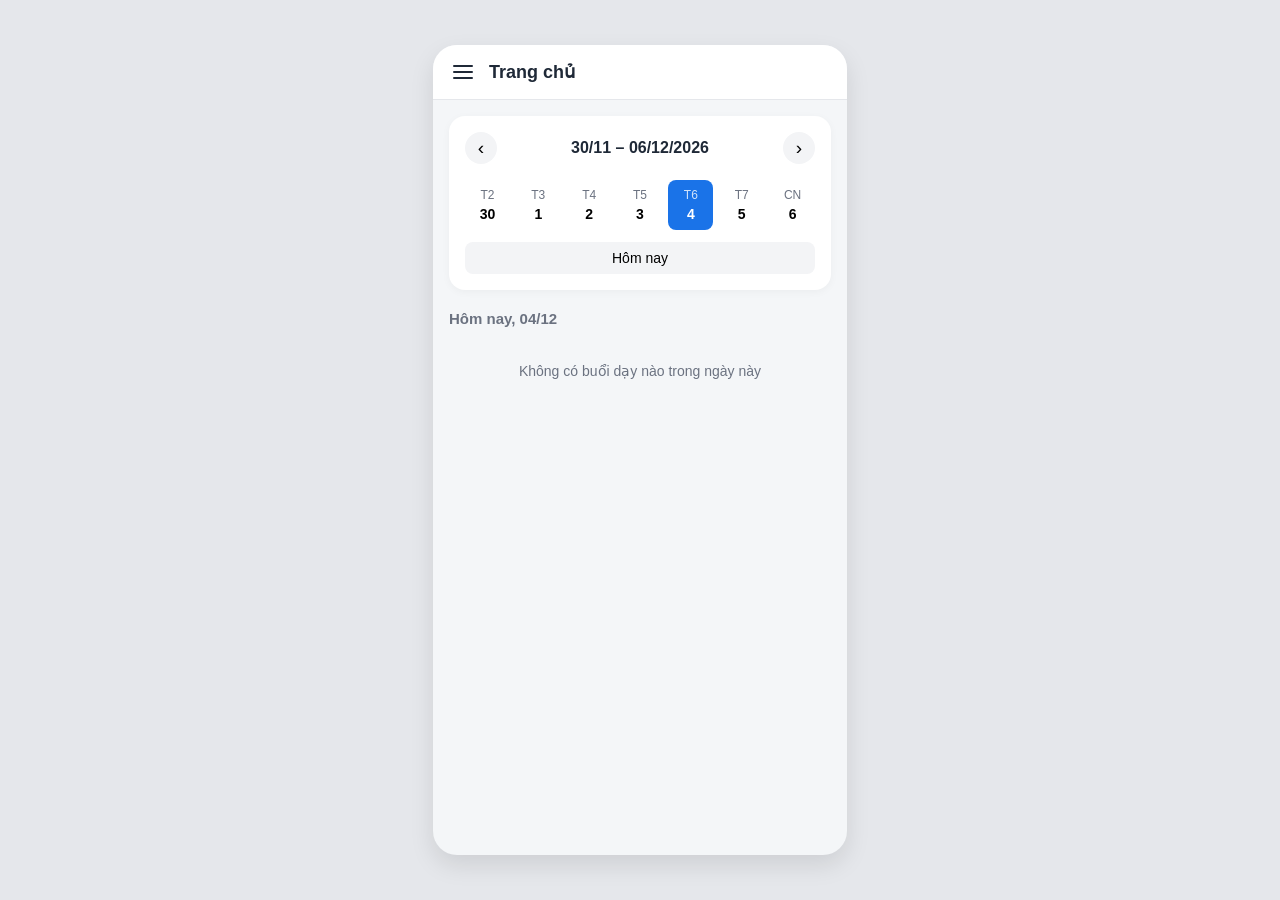
<file: index.html>
<!DOCTYPE html>
<html lang="vi">
<head>
  <meta charset="UTF-8">
  <meta name="viewport" content="width=device-width, initial-scale=1">
  <title>Lịch dạy - Trang chủ</title>
  <link rel="stylesheet" href="style.css">
  <style>
    /* Style cho ngày có lịch dạy */
    .day.has-schedule {
      position: relative;
      font-weight: 600;
    }

    /* Dấu chấm tròn màu xanh đánh dấu ngày có lịch */
    .day.has-schedule::after {
      content: '';
      position: absolute;
      bottom: 4px;
      left: 50%;
      transform: translateX(-50%);
      width: 5px;
      height: 5px;
      background-color: #007aff;
      border-radius: 50%;
    }

    /* Đổi màu chấm tròn thành trắng nếu ngày đó đang được chọn */
    .day.is-selected.has-schedule::after {
      background-color: #ffffff;
    }
  </style>
</head>
<body>
  <div class="phone">
    <header class="topbar">
      <button class="menu-btn" id="menu-btn" aria-label="Mở menu" aria-expanded="false" aria-controls="menu">
        <span></span><span></span><span></span>
      </button>
      <h2 class="page-title">Trang chủ</h2>
    </header>

    <main class="content">
      <section class="schedule-card" aria-label="Lịch dạy theo tuần">
        <div class="week-header">
          <button class="week-nav" id="prev-week" aria-label="Tuần trước">&#8249;</button>
          <h1 id="week-range">Lịch dạy</h1>
          <button class="week-nav" id="next-week" aria-label="Tuần sau">&#8250;</button>
        </div>
        <div class="week-days" id="week-days" role="group" aria-label="Các ngày trong tuần"></div>
        <button class="today-btn" id="today-btn">Hôm nay</button>
      </section>

      <h3 class="day-heading" id="day-heading"></h3>
      <div id="lessons" aria-live="polite"></div>
    </main>

    <!-- Overlay & Menu Drawer -->
    <div class="overlay" id="overlay" hidden></div>
    <nav class="drawer" id="menu" aria-label="Menu chính" aria-hidden="true">
      <button class="drawer-close" id="menu-close" aria-label="Đóng menu">&times;</button>
      <ul>
        <li><a href="index.html" class="is-active" aria-current="page">Trang chủ</a></li>
        <li><a href="schedule.html">Cập nhật lịch dạy</a></li>
        <li><a href="students.html">Thêm học sinh</a></li>
        <li><a href="stats.html">Tổng buổi dạy</a></li>
      </ul>
    </nav>
  </div>

  <!-- Modal Popup Hủy ca & Dạy bù (Mặc định ẩn) -->
  <div class="modal-overlay" id="cancel-modal" aria-hidden="true">
    <div class="modal-card">
      <h3 class="modal-title">Xử lý Hủy ca dạy</h3>
      <p class="modal-text">Bạn muốn hủy ca dạy này hay xếp ngày dạy bù?</p>
      
      <div>
        <label class="modal-label" for="makeup-date">Chọn ngày dạy bù (Nếu có):</label>
        <input type="date" id="makeup-date" class="modal-input">
      </div>

      <div class="modal-actions">
        <button type="button" id="btn-confirm-makeup" class="btn-modal btn-modal-primary">Xác nhận Dạy Bù</button>
        <button type="button" id="btn-no-makeup" class="btn-modal btn-modal-danger">Hủy không dạy bù</button>
        <button type="button" id="btn-close-modal" class="btn-modal btn-modal-secondary">Quay lại</button>
      </div>
    </div>
  </div>

  <script>
    const DAY_NAMES = ["T2", "T3", "T4", "T5", "T6", "T7", "CN"];
    const DAY_FULL = ["Thứ Hai", "Thứ Ba", "Thứ Tư", "Thứ Năm", "Thứ Sáu", "Thứ Bảy", "Chủ nhật"];

    const daysEl = document.getElementById("week-days");
    const rangeEl = document.getElementById("week-range");

    let selected = new Date();
    let weekStart = getMonday(selected);
    let activeCancelItem = null;

    function getStudents() { return JSON.parse(localStorage.getItem('students')) || []; }
    function getSchedules() { return JSON.parse(localStorage.getItem('schedules')) || []; }
    function getAttendance() { return JSON.parse(localStorage.getItem('attendance')) || []; }
    function saveAttendance(data) { localStorage.setItem('attendance', JSON.stringify(data)); }
    function getMakeupSchedules() { return JSON.parse(localStorage.getItem('makeup_schedules')) || []; }
    function saveMakeupSchedules(data) { localStorage.setItem('makeup_schedules', JSON.stringify(data)); }

    // HÀM CHUẨN HÓA HỆ GIỜ 24H (HH:mm)
    function format24h(timeStr) {
      if (!timeStr) return '';
      const [h, m] = timeStr.split(':');
      return `${String(h).padStart(2, '0')}:${String(m).padStart(2, '0')}`;
    }

    function getMonday(date) {
      const d = new Date(date.getFullYear(), date.getMonth(), date.getDate());
      const offset = (d.getDay() + 6) % 7;
      d.setDate(d.getDate() - offset);
      return d;
    }

    function sameDay(a, b) {
      return a.getFullYear() === b.getFullYear() &&
             a.getMonth() === b.getMonth() &&
             a.getDate() === b.getDate();
    }

    function formatDate(date) {
      return `${date.getFullYear()}-${pad(date.getMonth() + 1)}-${pad(date.getDate())}`;
    }

    function pad(n) { return String(n).padStart(2, "0"); }

    function calcMinutes(startTime, endTime) {
      if (!startTime || !endTime) return 0;
      const [h1, m1] = startTime.split(':').map(Number);
      const [h2, m2] = endTime.split(':').map(Number);
      return (h2 * 60 + m2) - (h1 * 60 + m1);
    }

    const modal = document.getElementById('cancel-modal');
    const makeupDateInput = document.getElementById('makeup-date');

    function openModal() {
      modal.classList.add('is-active');
      modal.setAttribute('aria-hidden', 'false');
    }

    function closeModal() {
      modal.classList.remove('is-active');
      modal.setAttribute('aria-hidden', 'true');
      activeCancelItem = null;
    }

    window.openCancelModal = function(scheduleId, studentId, startTime, endTime) {
      activeCancelItem = { 
        scheduleId, 
        studentId, 
        startTime, 
        endTime, 
        date: formatDate(selected) 
      };
      makeupDateInput.value = '';
      openModal();
    };

    // Kiểm tra xem một ngày cụ thể có lịch dạy hay không
    function checkHasSchedule(targetDate) {
      const idx = (targetDate.getDay() + 6) % 7;
      const dateStr = formatDate(targetDate);
      
      const allSchedules = getSchedules();
      const makeups = getMakeupSchedules();

      const hasRegular = allSchedules.some(s => {
        const isCorrectDay = parseInt(s.dayOfWeek) === idx;
        if (!s.repeat || s.repeat === 'weekly') return isCorrectDay;
        if (s.repeat === 'once') return s.singleDate === dateStr;
        return false;
      });

      if (hasRegular) return true;

      const hasMakeup = makeups.some(m => m.date === dateStr);
      return hasMakeup;
    }

    function renderLessons() {
      const idx = (selected.getDay() + 6) % 7;
      const today = new Date();
      const selectedDateStr = formatDate(selected);
      const label = sameDay(selected, today) ? "Hôm nay" : DAY_FULL[idx];
      
      document.getElementById("day-heading").textContent =
        `${label}, ${pad(selected.getDate())}/${pad(selected.getMonth() + 1)}`;

      const allSchedules = getSchedules();
      const allStudents = getStudents();
      const attendance = getAttendance();
      const makeups = getMakeupSchedules();

      // 1. Ca dạy cố định hàng tuần hoặc chỉ 1 lần
      let daySchedules = allSchedules.filter(s => {
        const isCorrectDay = parseInt(s.dayOfWeek) === idx;
        if (!s.repeat || s.repeat === 'weekly') {
          return isCorrectDay;
        }
        if (s.repeat === 'once') {
          return s.singleDate === selectedDateStr;
        }
        return false;
      }).map(s => ({ ...s, isMakeup: false }));

      // 2. Ca dạy bù đúng ngày đã chọn
      const todayMakeups = makeups
        .filter(m => m.date === selectedDateStr)
        .map(m => ({ ...m, isMakeup: true }));

      let combinedLessons = [...daySchedules, ...todayMakeups];
      combinedLessons.sort((a, b) => a.startTime.localeCompare(b.startTime));

      const box = document.getElementById("lessons");

      if (combinedLessons.length === 0) {
        box.innerHTML = '<p class="empty-state">Không có buổi dạy nào trong ngày này</p>';
        return;
      }

      box.innerHTML = combinedLessons.map((item) => {
        const student = allStudents.find(st => st.id === item.studentId);
        const studentName = student ? student.name : 'Học sinh không xác định';
        
        // ĐỊNH DẠNG GIỜ 24H HIỂN THỊ
        const start24 = format24h(item.startTime);
        const end24 = format24h(item.endTime);
        const displayTime = end24 ? `${start24} - ${end24}` : start24;
        
        const att = attendance.find(a => a.scheduleId === item.id && a.date === selectedDateStr);
        
        let actionHTML = `
          <button class="btn btn-accept" onclick="confirmLesson('${item.id}', '${item.studentId}', '${item.startTime}', '${item.endTime}', ${item.isMakeup})" aria-label="Đồng ý"></button>
          <button class="btn btn-decline" onclick="openCancelModal('${item.id}', '${item.studentId}', '${item.startTime}', '${item.endTime}')" aria-label="Từ chối/Hủy"></button>
        `;

        if (att) {
          if (att.status === 'completed') {
            actionHTML = `<span class="status-badge badge-completed">Đã dạy (${att.sessionCount} buổi)</span>`;
          } else if (att.status === 'cancelled') {
            actionHTML = `<span class="status-badge badge-cancelled">Đã hủy ${att.hasMakeup ? '(Có dạy bù)' : ''}</span>`;
          }
        }

        return `
          <section class="lesson">
            <p class="lesson-time">
              Thời gian: ${displayTime} 
              ${item.isMakeup ? '<strong>(Dạy bù)</strong>' : ''}
            </p>
            <div class="lesson-row">
              <div class="student-name">${studentName}</div>
              <div>${actionHTML}</div>
            </div>
          </section>`;
      }).join("");
    }

    window.confirmLesson = function(scheduleId, studentId, startTime, endTime, isMakeup) {
      const selectedDateStr = formatDate(selected);
      const minutes = calcMinutes(startTime, endTime);
      
      let sessionCount = 1;
      if (minutes >= 120) {
        sessionCount = 2;
      } else if (minutes >= 100) {
        sessionCount = 1.5;
      }

      let attendance = getAttendance();
      attendance = attendance.filter(a => !(a.scheduleId === scheduleId && a.date === selectedDateStr));

      attendance.push({
        id: 'att_' + Date.now(),
        scheduleId,
        studentId,
        date: selectedDateStr,
        minutes,
        sessionCount,
        status: 'completed'
      });

      saveAttendance(attendance);

      if (isMakeup) {
        let makeups = getMakeupSchedules();
        makeups = makeups.filter(m => m.id !== scheduleId);
        saveMakeupSchedules(makeups);
      }

      renderLessons();
      render(); // Tải lại để cập nhật chấm highlight nếu có sự thay đổi
    };

    document.getElementById('btn-close-modal').addEventListener('click', closeModal);

    document.getElementById('btn-no-makeup').addEventListener('click', () => {
      if (!activeCancelItem) return;
      
      let attendance = getAttendance();
      attendance.push({
        id: 'att_' + Date.now(),
        scheduleId: activeCancelItem.scheduleId,
        studentId: activeCancelItem.studentId,
        date: activeCancelItem.date,
        status: 'cancelled',
        hasMakeup: false
      });

      saveAttendance(attendance);
      closeModal();
      renderLessons();
    });

    document.getElementById('btn-confirm-makeup').addEventListener('click', () => {
      const makeupDate = makeupDateInput.value;
      if (!makeupDate) {
        alert("Vui lòng chọn ngày dạy bù!");
        return;
      }

      let attendance = getAttendance();
      attendance.push({
        id: 'att_' + Date.now(),
        scheduleId: activeCancelItem.scheduleId,
        studentId: activeCancelItem.studentId,
        date: activeCancelItem.date,
        status: 'cancelled',
        hasMakeup: true,
        makeupDate
      });
      saveAttendance(attendance);

      let makeups = getMakeupSchedules();
      makeups.push({
        id: 'mb_' + Date.now(),
        studentId: activeCancelItem.studentId,
        date: makeupDate,
        startTime: activeCancelItem.startTime,
        endTime: activeCancelItem.endTime
      });
      saveMakeupSchedules(makeups);

      closeModal();
      alert(`Đã xếp lịch dạy bù vào ngày ${makeupDate}`);
      renderLessons();
      render(); // Tải lại để hiển thị highlight trên ngày có lịch bù mới
    });

    function render() {
      const today = new Date();
      daysEl.innerHTML = "";

      for (let i = 0; i < 7; i++) {
        const d = new Date(weekStart);
        d.setDate(weekStart.getDate() + i);

        const btn = document.createElement("button");
        btn.className = "day";
        if (sameDay(d, today)) btn.classList.add("is-today");
        if (sameDay(d, selected)) btn.classList.add("is-selected");

        // HIGHLIGHT NGÀY CÓ LỊCH DẠY
        if (checkHasSchedule(d)) {
          btn.classList.add("has-schedule");
        }

        btn.setAttribute("aria-pressed", sameDay(d, selected));
        btn.innerHTML =
          `<span class="day-name">${DAY_NAMES[i]}</span>` +
          `<span class="day-num">${d.getDate()}</span>`;
        btn.addEventListener("click", () => { selected = d; render(); });
        daysEl.appendChild(btn);
      }

      const end = new Date(weekStart);
      end.setDate(weekStart.getDate() + 6);
      rangeEl.textContent =
        `${pad(weekStart.getDate())}/${pad(weekStart.getMonth() + 1)} – ` +
        `${pad(end.getDate())}/${pad(end.getMonth() + 1)}/${end.getFullYear()}`;

      renderLessons();
    }

    function shiftWeek(n) {
      weekStart.setDate(weekStart.getDate() + n * 7);
      render();
    }

    document.getElementById("prev-week").addEventListener("click", () => shiftWeek(-1));
    document.getElementById("next-week").addEventListener("click", () => shiftWeek(1));
    document.getElementById("today-btn").addEventListener("click", () => {
      selected = new Date();
      weekStart = getMonday(selected);
      render();
    });

    const menuBtn = document.getElementById("menu-btn");
    const drawer = document.getElementById("menu");
    const overlay = document.getElementById("overlay");

    function setMenu(open) {
      drawer.classList.toggle("is-open", open);
      drawer.setAttribute("aria-hidden", String(!open));
      menuBtn.setAttribute("aria-expanded", String(open));
      overlay.hidden = !open;
    }

    menuBtn.addEventListener("click", () => setMenu(true));
    document.getElementById("menu-close").addEventListener("click", () => setMenu(false));
    overlay.addEventListener("click", () => setMenu(false));

    render();
  </script>
</body>
</html>
</file>
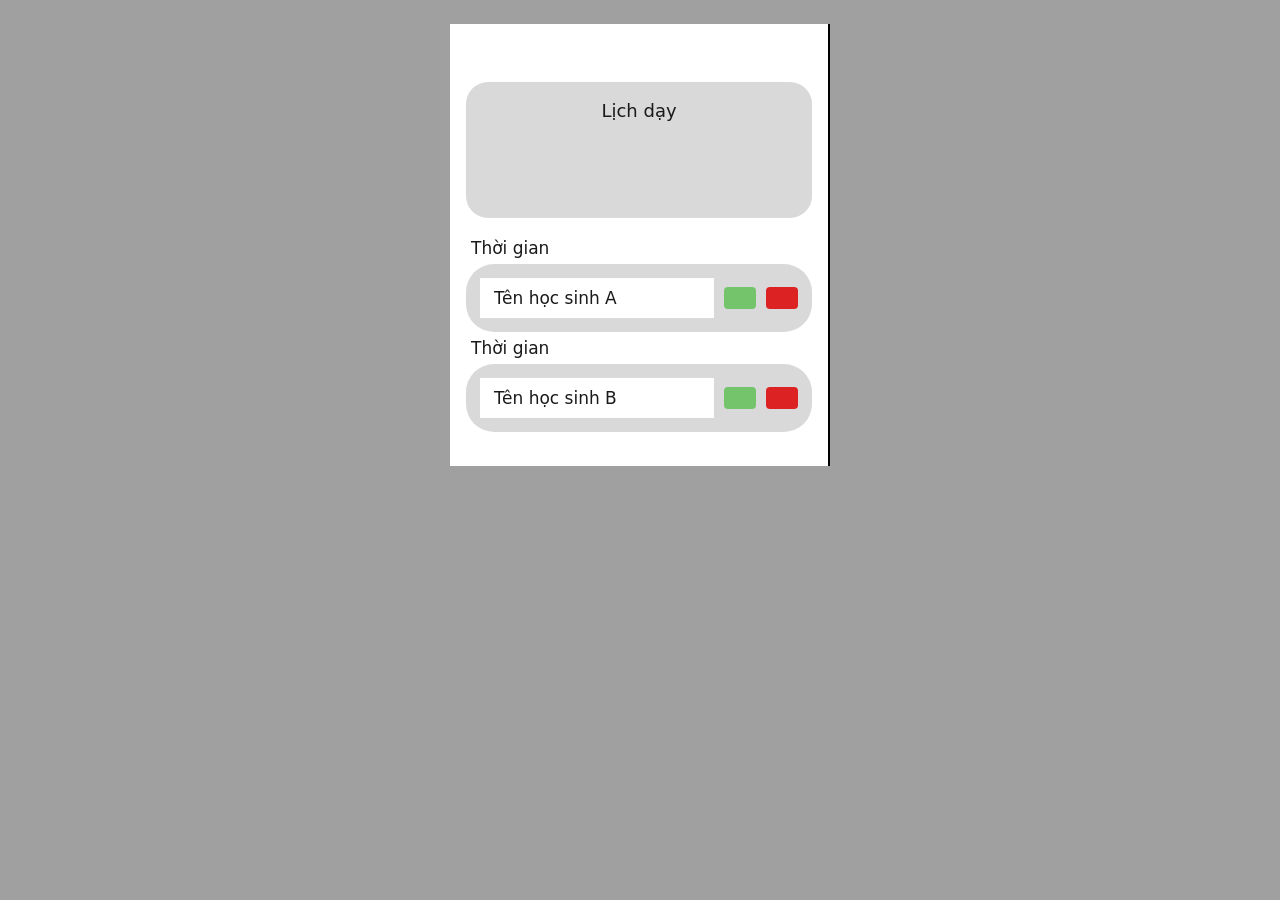
<file: New folder/index.html>
<!DOCTYPE html>
<html lang="vi">
<head>
  <meta charset="UTF-8">
  <meta name="viewport" content="width=device-width, initial-scale=1">
  <title>Lịch dạy</title>
  <link rel="stylesheet" href="style.css">
</head>
<body>
  <div class="phone">
    <header class="topbar">
      <button class="menu-btn" aria-label="Mở menu">
        <span></span><span></span><span></span>
      </button>
    </header>

    <main class="content">
      <section class="schedule-card" aria-label="Lịch dạy">
        <h1>Lịch dạy</h1>
      </section>

      <section class="lesson">
        <p class="lesson-time">Thời gian</p>
        <div class="lesson-row">
          <div class="student-name">Tên học sinh A</div>
          <button class="btn btn-accept" aria-label="Đồng ý"></button>
          <button class="btn btn-decline" aria-label="Từ chối"></button>
        </div>
      </section>

      <section class="lesson">
        <p class="lesson-time">Thời gian</p>
        <div class="lesson-row">
          <div class="student-name">Tên học sinh B</div>
          <button class="btn btn-accept" aria-label="Đồng ý"></button>
          <button class="btn btn-decline" aria-label="Từ chối"></button>
        </div>
      </section>
    </main>
  </div>
</body>
</html>
</file>
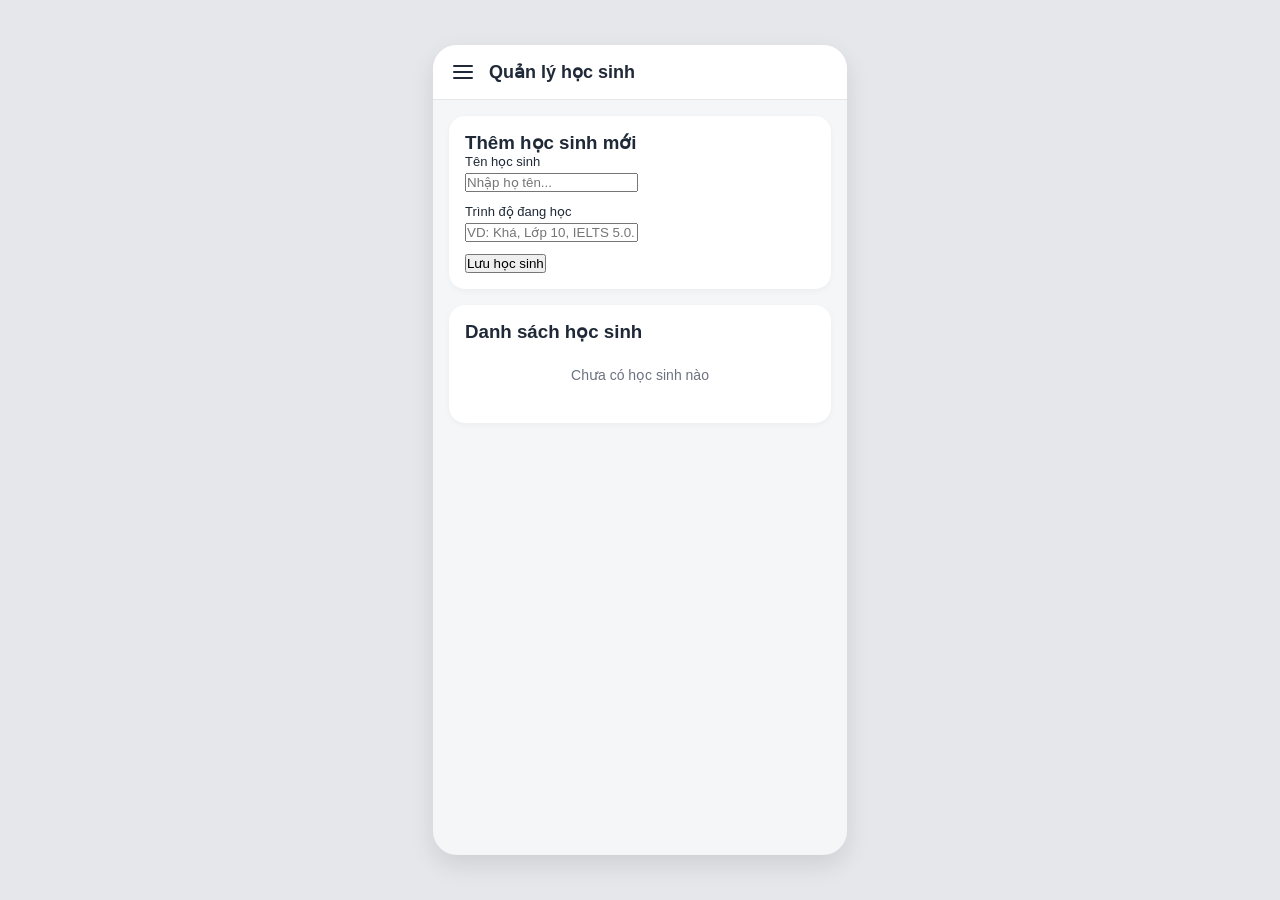
<file: hoc-sinh.html>
<!DOCTYPE html>
<html lang="vi">
<head>
  <meta charset="UTF-8">
  <meta name="viewport" content="width=device-width, initial-scale=1">
  <title>Thêm & Quản lý Học Sinh</title>
  <link rel="stylesheet" href="style.css">
</head>
<body>
  <div class="phone">
    <header class="topbar">
      <button class="menu-btn" id="menu-btn"><span></span><span></span><span></span></button>
      <h2 class="page-title">Quản lý học sinh</h2>
    </header>

    <main class="content">
      <!-- Form thêm / sửa học sinh -->
      <section class="form-card">
        <h3 id="form-title" class="section-title">Thêm học sinh mới</h3>
        <form id="student-form">
          <input type="hidden" id="student-id">
          
          <div class="form-group">
            <label for="student-name">Tên học sinh</label>
            <input type="text" id="student-name" required placeholder="Nhập họ tên...">
          </div>

          <div class="form-group">
            <label for="student-level">Trình độ đang học</label>
            <input type="text" id="student-level" placeholder="VD: Khá, Lớp 10, IELTS 5.0...">
          </div>

          <div class="form-actions">
            <button type="submit" class="submit-btn" id="save-btn">Lưu học sinh</button>
            <button type="button" class="cancel-btn" id="cancel-btn" hidden>Hủy</button>
          </div>
        </form>
      </section>

      <!-- Danh sách học sinh -->
      <section class="list-card">
        <h3 class="section-title">Danh sách học sinh</h3>
        <div id="student-list" class="item-list"></div>
      </section>
    </main>

    <div class="overlay" id="overlay" hidden></div>
    <nav class="drawer" id="menu">
      <button class="drawer-close" id="menu-close">&times;</button>
      <ul>
        <li><a href="index.html">Trang chủ</a></li>
        <li><a href="lich-day.html">Cập nhật lịch dạy</a></li>
        <li><a href="hoc-sinh.html" class="is-active">Thêm học sinh</a></li>
        <li><a href="#">Tổng buổi dạy</a></li>
      </ul>
    </nav>
  </div>

  <script>
    let students = JSON.parse(localStorage.getItem("students")) || [];

    const form = document.getElementById("student-form");
    const nameInput = document.getElementById("student-name");
    const levelInput = document.getElementById("student-level");
    const idInput = document.getElementById("student-id");
    const cancelBtn = document.getElementById("cancel-btn");
    const formTitle = document.getElementById("form-title");
    const listEl = document.getElementById("student-list");

    function saveToStorage() {
      localStorage.setItem("students", JSON.stringify(students));
    }

    function renderList() {
      if (students.length === 0) {
        listEl.innerHTML = '<p class="empty-state">Chưa có học sinh nào</p>';
        return;
      }

      listEl.innerHTML = students.map(s => `
        <div class="list-item">
          <div class="item-info">
            <strong>${s.name}</strong>
            <span class="sub-text">Trình độ: ${s.level || "Chưa nhập"}</span>
          </div>
          <div class="item-actions">
            <button onclick="editStudent('${s.id}')" class="icon-btn edit-btn">Sửa</button>
            <button onclick="deleteStudent('${s.id}')" class="icon-btn delete-btn">Xóa</button>
          </div>
        </div>
      `).join("");
    }

    form.addEventListener("submit", (e) => {
      e.preventDefault();
      const id = idInput.value;
      const name = nameInput.value.trim();
      const level = levelInput.value.trim();

      if (!name) return;

      if (id) {
        // Cập nhật học sinh cũ
        const index = students.findIndex(s => s.id === id);
        if (index !== -1) {
          students[index] = { id, name, level };
        }
      } else {
        // Thêm học sinh mới
        const newStudent = { id: Date.now().toString(), name, level };
        students.push(newStudent);
      }

      saveToStorage();
      resetForm();
      renderList();
    });

    window.editStudent = function(id) {
      const student = students.find(s => s.id === id);
      if (!student) return;
      idInput.value = student.id;
      nameInput.value = student.name;
      levelInput.value = student.level;
      formTitle.textContent = "Chỉnh sửa học sinh";
      cancelBtn.hidden = false;
    };

    window.deleteStudent = function(id) {
      if (confirm("Bạn có chắc chắn muốn xóa học sinh này?")) {
        students = students.filter(s => s.id !== id);
        saveToStorage();
        renderList();
      }
    };

    function resetForm() {
      idInput.value = "";
      nameInput.value = "";
      levelInput.value = "";
      formTitle.textContent = "Thêm học sinh mới";
      cancelBtn.hidden = true;
    }

    cancelBtn.addEventListener("click", resetForm);

    renderList();

    /* Menu Drawer */
    const menuBtn = document.getElementById("menu-btn");
    const drawer = document.getElementById("menu");
    const overlay = document.getElementById("overlay");
    menuBtn.addEventListener("click", () => { drawer.classList.add("is-open"); overlay.hidden = false; });
    document.getElementById("menu-close").addEventListener("click", () => { drawer.classList.remove("is-open"); overlay.hidden = true; });
    overlay.addEventListener("click", () => { drawer.classList.remove("is-open"); overlay.hidden = true; });
  </script>
</body>
</html>
</file>
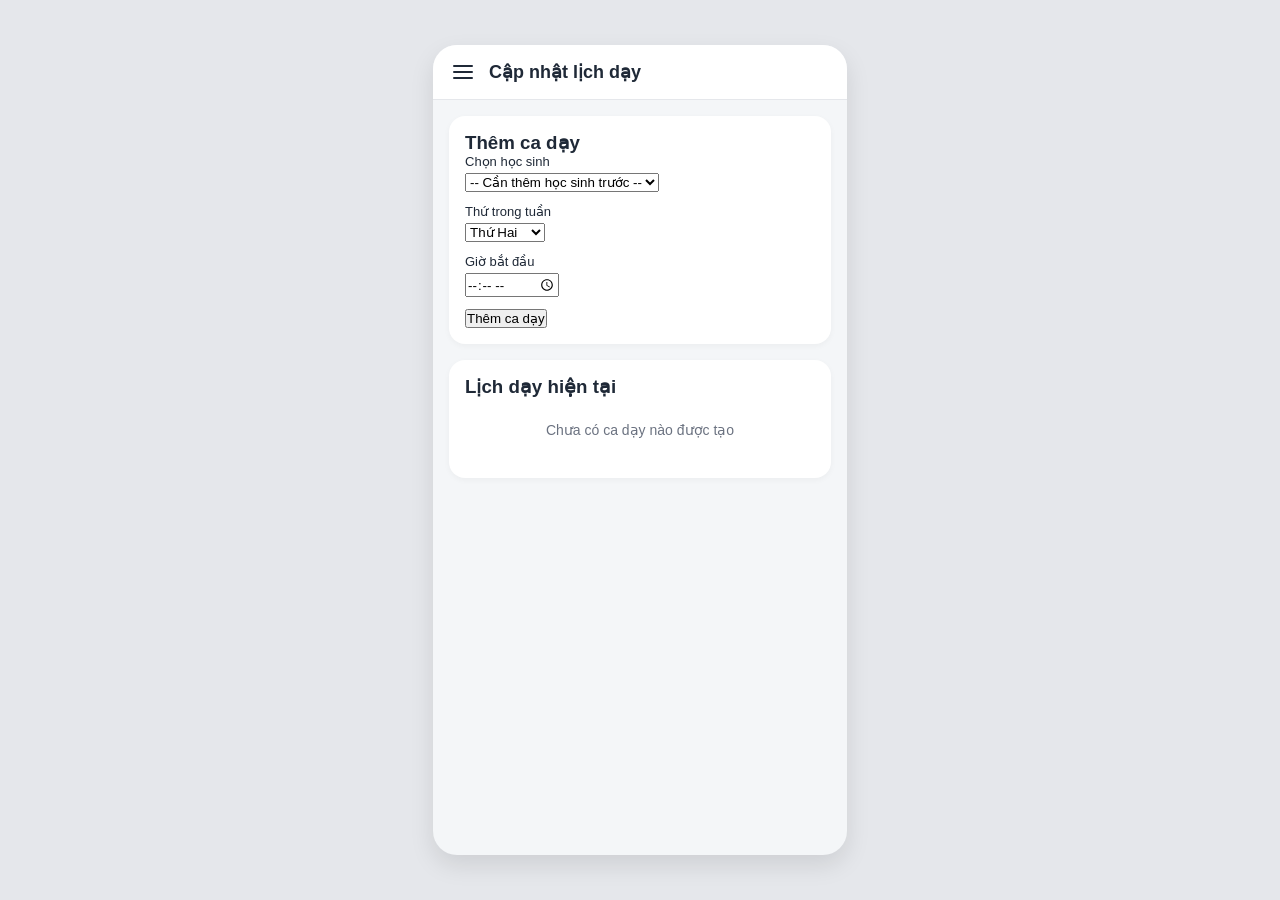
<file: lich-day.html>
<!DOCTYPE html>
<html lang="vi">
<head>
  <meta charset="UTF-8">
  <meta name="viewport" content="width=device-width, initial-scale=1">
  <title>Cập nhật Lịch dạy</title>
  <link rel="stylesheet" href="style.css">
</head>
<body>
  <div class="phone">
    <header class="topbar">
      <button class="menu-btn" id="menu-btn"><span></span><span></span><span></span></button>
      <h2 class="page-title">Cập nhật lịch dạy</h2>
    </header>

    <main class="content">
      <!-- Form Xếp Lịch Dạy -->
      <section class="form-card">
        <h3 class="section-title">Thêm ca dạy</h3>
        <form id="schedule-form">
          <div class="form-group">
            <label for="select-student">Chọn học sinh</label>
            <select id="select-student" required></select>
          </div>

          <div class="form-group">
            <label for="select-day">Thứ trong tuần</label>
            <select id="select-day" required>
              <option value="0">Thứ Hai</option>
              <option value="1">Thứ Ba</option>
              <option value="2">Thứ Tư</option>
              <option value="3">Thứ Năm</option>
              <option value="4">Thứ Sáu</option>
              <option value="5">Thứ Bảy</option>
              <option value="6">Chủ Nhật</option>
            </select>
          </div>

          <div class="form-group">
            <label for="select-time">Giờ bắt đầu</label>
            <input type="time" id="select-time" required>
          </div>

          <button type="submit" class="submit-btn">Thêm ca dạy</button>
        </form>
      </section>

      <!-- Danh sách lịch dạy hiện tại -->
      <section class="list-card">
        <h3 class="section-title">Lịch dạy hiện tại</h3>
        <div id="schedule-list" class="item-list"></div>
      </section>
    </main>

    <div class="overlay" id="overlay" hidden></div>
    <nav class="drawer" id="menu">
      <button class="drawer-close" id="menu-close">&times;</button>
      <ul>
        <li><a href="index.html">Trang chủ</a></li>
        <li><a href="lich-day.html" class="is-active">Cập nhật lịch dạy</a></li>
        <li><a href="hoc-sinh.html">Thêm học sinh</a></li>
        <li><a href="#">Tổng buổi dạy</a></li>
      </ul>
    </nav>
  </div>

  <script>
    const DAY_FULL = ["Thứ Hai", "Thứ Ba", "Thứ Tư", "Thứ Năm", "Thứ Sáu", "Thứ Bảy", "Chủ nhật"];

    let students = JSON.parse(localStorage.getItem("students")) || [];
    let schedules = JSON.parse(localStorage.getItem("schedules")) || [];

    const studentSelect = document.getElementById("select-student");
    const scheduleForm = document.getElementById("schedule-form");
    const scheduleList = document.getElementById("schedule-list");

    // Load danh sách học sinh vào Dropdown
    function loadStudentOptions() {
      if (students.length === 0) {
        studentSelect.innerHTML = '<option value="">-- Cần thêm học sinh trước --</option>';
        return;
      }
      studentSelect.innerHTML = students.map(s => `
        <option value="${s.id}">${s.name} ${s.level ? `(${s.level})` : ''}</option>
      `).join("");
    }

    function saveSchedules() {
      localStorage.setItem("schedules", JSON.stringify(schedules));
    }

    function renderSchedules() {
      if (schedules.length === 0) {
        scheduleList.innerHTML = '<p class="empty-state">Chưa có ca dạy nào được tạo</p>';
        return;
      }

      // Sắp xếp theo ngày và thời gian
      schedules.sort((a, b) => a.day - b.day || a.time.localeCompare(b.time));

      scheduleList.innerHTML = schedules.map(s => {
        const student = students.find(st => st.id === s.studentId);
        const name = student ? student.name : "Học sinh đã xóa";

        return `
          <div class="list-item">
            <div class="item-info">
              <strong>${DAY_FULL[s.day]} - ${s.time}</strong>
              <span class="sub-text">Học sinh: ${name}</span>
            </div>
            <button onclick="deleteSchedule('${s.id}')" class="icon-btn delete-btn">Xóa</button>
          </div>
        `;
      }).join("");
    }

    scheduleForm.addEventListener("submit", (e) => {
      e.preventDefault();
      const studentId = studentSelect.value;
      const day = parseInt(document.getElementById("select-day").value);
      const time = document.getElementById("select-time").value;

      if (!studentId) {
        alert("Vui lòng thêm học sinh trước khi tạo lịch dạy!");
        return;
      }

      const newSchedule = {
        id: Date.now().toString(),
        studentId,
        day,
        time
      };

      schedules.push(newSchedule);
      saveSchedules();
      renderSchedules();
    });

    window.deleteSchedule = function(id) {
      if (confirm("Xóa ca dạy này?")) {
        schedules = schedules.filter(s => s.id !== id);
        saveSchedules();
        renderSchedules();
      }
    };

    loadStudentOptions();
    renderSchedules();

    /* Menu Drawer */
    const menuBtn = document.getElementById("menu-btn");
    const drawer = document.getElementById("menu");
    const overlay = document.getElementById("overlay");
    menuBtn.addEventListener("click", () => { drawer.classList.add("is-open"); overlay.hidden = false; });
    document.getElementById("menu-close").addEventListener("click", () => { drawer.classList.remove("is-open"); overlay.hidden = true; });
    overlay.addEventListener("click", () => { drawer.classList.remove("is-open"); overlay.hidden = true; });
  </script>
</body>
</html>
</file>
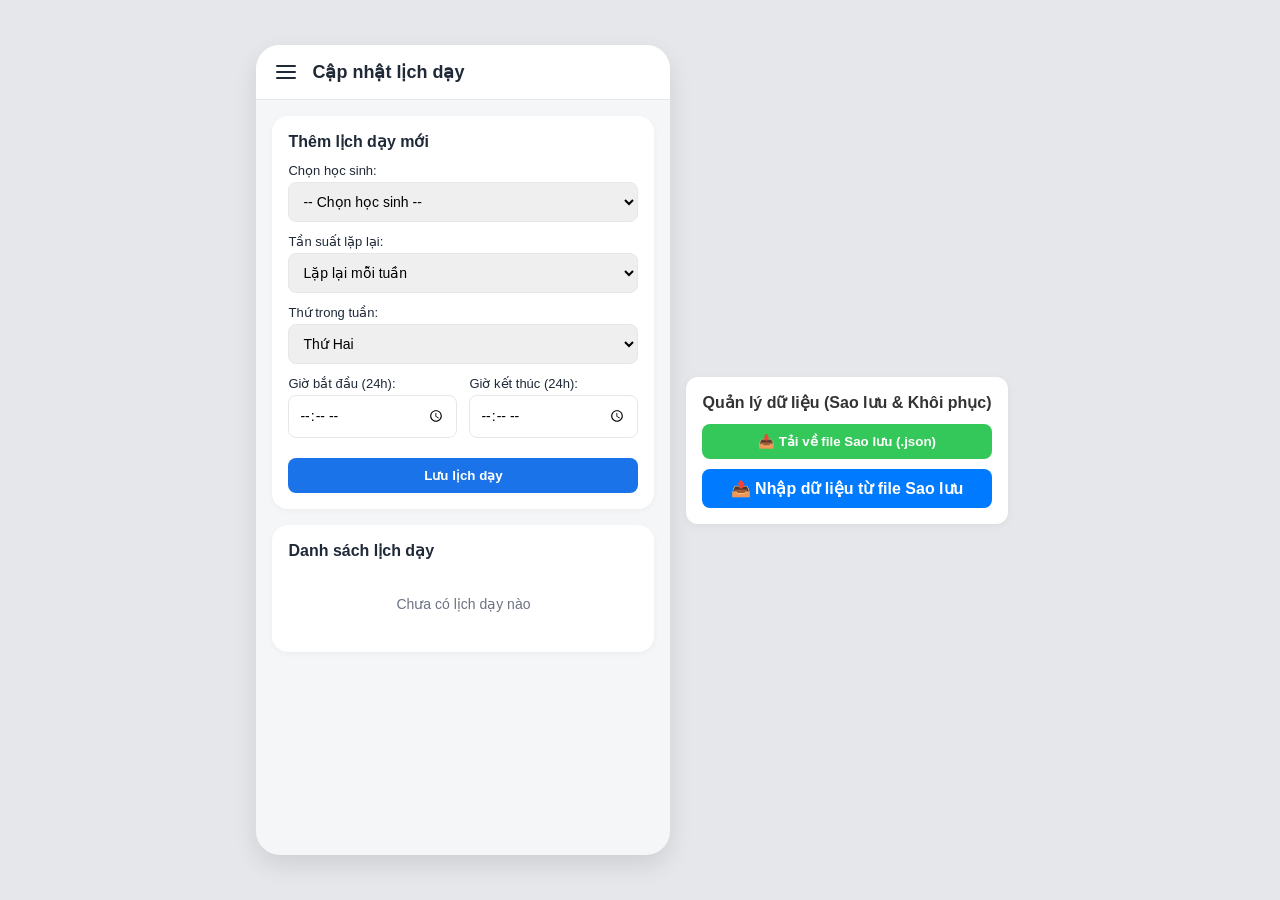
<file: schedule.html>
<!DOCTYPE html>
<html lang="vi">
<head>
  <meta charset="UTF-8">
  <meta name="viewport" content="width=device-width, initial-scale=1">
  <title>Cập nhật lịch dạy</title>
  <link rel="stylesheet" href="style.css">
</head>
<body>
  <div class="phone">
    <header class="topbar">
      <button class="menu-btn" id="menu-btn" aria-label="Mở menu">
        <span></span><span></span><span></span>
      </button>
      <h2 class="page-title">Cập nhật lịch dạy</h2>
    </header>

    <main class="content">
      <!-- FORM THÊM / SỬA LỊCH DẠY -->
      <section class="form-card">
        <h3 id="form-title" style="margin-bottom: 12px; font-size: 1rem;">Thêm lịch dạy mới</h3>
        <form id="schedule-form">
          <input type="hidden" id="schedule-id">

          <div class="form-group">
            <label for="student-select">Chọn học sinh:</label>
            <select id="student-select" class="form-select" required>
              <option value="">-- Chọn học sinh --</option>
            </select>
          </div>

          <div class="form-group">
            <label for="schedule-repeat">Tần suất lặp lại:</label>
            <select id="schedule-repeat" class="form-select" required>
              <option value="weekly">Lặp lại mỗi tuần</option>
              <option value="once">Chỉ một lần</option>
            </select>
          </div>

          <div class="form-group" id="day-of-week-group">
            <label for="day-of-week">Thứ trong tuần:</label>
            <select id="day-of-week" class="form-select">
              <option value="0">Thứ Hai</option>
              <option value="1">Thứ Ba</option>
              <option value="2">Thứ Tư</option>
              <option value="3">Thứ Năm</option>
              <option value="4">Thứ Sáu</option>
              <option value="5">Thứ Bảy</option>
              <option value="6">Chủ nhật</option>
            </select>
          </div>

          <div class="form-group" id="single-date-group" style="display: none;">
            <label for="single-date">Ngày dạy:</label>
            <input type="date" id="single-date" class="form-input">
          </div>

          <div class="form-row">
            <div class="form-group">
              <label for="start-time">Giờ bắt đầu (24h):</label>
              <input type="time" id="start-time" class="form-input" step="60" required>
            </div>
            <div class="form-group">
              <label for="end-time">Giờ kết thúc (24h):</label>
              <input type="time" id="end-time" class="form-input" step="60" required>
            </div>
          </div>

          <button type="submit" class="btn-submit" id="btn-save">Lưu lịch dạy</button>
          <button type="button" class="btn-submit btn-cancel" id="btn-cancel" onclick="resetForm()">Hủy sửa</button>
        </form>
      </section>

      <!-- DANH SÁCH LỊCH DẠY -->
      <section class="list-card">
        <h3 style="margin-bottom: 12px; font-size: 1rem;">Danh sách lịch dạy</h3>
        <div id="schedule-list"></div>
      </section>
    </main>

    <!-- Overlay & Menu Drawer -->
    <div class="overlay" id="overlay" hidden></div>
    <nav class="drawer" id="menu" aria-label="Menu chính" aria-hidden="true">
      <button class="drawer-close" id="menu-close" aria-label="Đóng menu">&times;</button>
      <ul>
        <li><a href="index.html">Trang chủ</a></li>
        <li><a href="schedule.html" class="is-active" aria-current="page">Cập nhật lịch dạy</a></li>
        <li><a href="students.html">Thêm học sinh</a></li>
        <li><a href="stats.html">Tổng buổi dạy</a></li>
      </ul>
    </nav>
  </div>

  <script>
    const DAY_FULL = ["Thứ Hai", "Thứ Ba", "Thứ Tư", "Thứ Năm", "Thứ Sáu", "Thứ Bảy", "Chủ nhật"];

    function getStudents() { return JSON.parse(localStorage.getItem('students')) || []; }
    function getSchedules() { return JSON.parse(localStorage.getItem('schedules')) || []; }
    function saveSchedules(data) { localStorage.setItem('schedules', JSON.stringify(data)); }

    // HÀM CHUẨN HÓA HỆ GIỜ 24H (HH:mm)
    function format24h(timeStr) {
      if (!timeStr) return '';
      const [h, m] = timeStr.split(':');
      return `${String(h).padStart(2, '0')}:${String(m).padStart(2, '0')}`;
    }

    const form = document.getElementById('schedule-form');
    const scheduleIdInput = document.getElementById('schedule-id');
    const studentSelect = document.getElementById('student-select');
    const repeatSelect = document.getElementById('schedule-repeat');
    const dayOfWeekSelect = document.getElementById('day-of-week');
    const dayOfWeekGroup = document.getElementById('day-of-week-group');
    const singleDateInput = document.getElementById('single-date');
    const singleDateGroup = document.getElementById('single-date-group');
    const startTimeInput = document.getElementById('start-time');
    const endTimeInput = document.getElementById('end-time');
    const formTitle = document.getElementById('form-title');
    const btnCancel = document.getElementById('btn-cancel');

    // Tự động ép kiểu ô chọn giờ về chuẩn 24h khi thay đổi giá trị
    [startTimeInput, endTimeInput].forEach(input => {
      input.addEventListener('change', () => {
        if (input.value) {
          input.value = format24h(input.value);
        }
      });
    });

    repeatSelect.addEventListener('change', () => {
      if (repeatSelect.value === 'once') {
        dayOfWeekGroup.style.display = 'none';
        singleDateGroup.style.display = 'block';
        singleDateInput.required = true;
      } else {
        dayOfWeekGroup.style.display = 'block';
        singleDateGroup.style.display = 'none';
        singleDateInput.required = false;
      }
    });

    function loadStudentOptions() {
      const students = getStudents();
      studentSelect.innerHTML = '<option value="">-- Chọn học sinh --</option>' +
        students.map(s => `<option value="${s.id}">${s.name}</option>`).join('');
    }

    function renderSchedules() {
      const schedules = getSchedules();
      const students = getStudents();
      const listEl = document.getElementById('schedule-list');

      if (schedules.length === 0) {
        listEl.innerHTML = '<p class="empty-state">Chưa có lịch dạy nào</p>';
        return;
      }

      listEl.innerHTML = schedules.map(item => {
        const student = students.find(s => s.id === item.studentId);
        const name = student ? student.name : 'Học sinh đã xóa';
        
        // ĐỊNH DẠNG GIỜ 24H HIỂN THỊ
        const start24 = format24h(item.startTime);
        const end24 = format24h(item.endTime);

        let timeInfo = '';
        if (item.repeat === 'once') {
          timeInfo = `<span class="badge-day">Một lần: ${item.singleDate}</span> ${start24} - ${end24}`;
        } else {
          timeInfo = `<span class="badge-day">${DAY_FULL[item.dayOfWeek]}</span> ${start24} - ${end24}`;
        }

        return `
          <div class="schedule-item">
            <div>
              <div style="font-weight: 600; font-size: 0.9375rem;">${name}</div>
              <div style="font-size: 0.8125rem; color: var(--text-sub); margin-top: 2px;">
                ${timeInfo}
              </div>
            </div>
            <div class="action-btns">
              <button class="btn-action btn-edit" onclick="editSchedule('${item.id}')">Sửa</button>
              <button class="btn-action btn-delete" onclick="deleteSchedule('${item.id}')">Xóa</button>
            </div>
          </div>
        `;
      }).join('');
    }

    form.addEventListener('submit', (e) => {
      e.preventDefault();

      const id = scheduleIdInput.value;
      const studentId = studentSelect.value;
      const repeat = repeatSelect.value;
      
      // Đảm bảo dữ liệu thời gian lưu vào localStorage luôn theo hệ 24h (HH:mm)
      const startTime = format24h(startTimeInput.value);
      const endTime = format24h(endTimeInput.value);

      let dayOfWeek = dayOfWeekSelect.value;
      let singleDate = singleDateInput.value;

      if (repeat === 'once' && singleDate) {
        const dateObj = new Date(singleDate);
        dayOfWeek = String((dateObj.getDay() + 6) % 7);
      }

      let schedules = getSchedules();

      if (id) {
        schedules = schedules.map(s => s.id === id ? { id, studentId, repeat, dayOfWeek, singleDate, startTime, endTime } : s);
      } else {
        schedules.push({
          id: 'sch_' + Date.now(),
          studentId,
          repeat,
          dayOfWeek,
          singleDate,
          startTime,
          endTime
        });
      }

      saveSchedules(schedules);
      resetForm();
      renderSchedules();
    });

    window.editSchedule = function(id) {
      const schedules = getSchedules();
      const item = schedules.find(s => s.id === id);
      if (!item) return;

      scheduleIdInput.value = item.id;
      studentSelect.value = item.studentId;
      repeatSelect.value = item.repeat || 'weekly';
      repeatSelect.dispatchEvent(new Event('change'));

      if (item.repeat === 'once') {
        singleDateInput.value = item.singleDate || '';
      } else {
        dayOfWeekSelect.value = item.dayOfWeek;
      }

      startTimeInput.value = format24h(item.startTime);
      endTimeInput.value = format24h(item.endTime);

      formTitle.textContent = "Sửa lịch dạy";
      btnCancel.style.display = "block";
    };

    window.deleteSchedule = function(id) {
      if (confirm("Bạn có chắc muốn xóa lịch dạy này?")) {
        let schedules = getSchedules();
        schedules = schedules.filter(s => s.id !== id);
        saveSchedules(schedules);
        renderSchedules();
      }
    };

    function resetForm() {
      scheduleIdInput.value = '';
      form.reset();
      repeatSelect.value = 'weekly';
      repeatSelect.dispatchEvent(new Event('change'));
      formTitle.textContent = "Thêm lịch dạy mới";
      btnCancel.style.display = "none";
    }

    const menuBtn = document.getElementById("menu-btn");
    const drawer = document.getElementById("menu");
    const overlay = document.getElementById("overlay");

    function setMenu(open) {
      drawer.classList.toggle("is-open", open);
      drawer.setAttribute("aria-hidden", String(!open));
      overlay.hidden = !open;
    }

    menuBtn.addEventListener("click", () => setMenu(true));
    document.getElementById("menu-close").addEventListener("click", () => setMenu(false));
    overlay.addEventListener("click", () => setMenu(false));

    loadStudentOptions();
    renderSchedules();
  </script>
  <!-- Cụm giao diện Sao lưu & Khôi phục -->
<section class="card" style="margin: 16px; padding: 16px; background: #fff; border-radius: 12px; box-shadow: 0 2px 8px rgba(0,0,0,0.05);">
  <h3 style="margin-bottom: 12px; font-size: 1rem; color: #333;">Quản lý dữ liệu (Sao lưu & Khôi phục)</h3>
  
  <div style="display: flex; flex-direction: column; gap: 10px;">
    <!-- Nút Xuất/Tải dữ liệu về -->
    <button id="btn-export" type="button" style="padding: 10px 16px; background-color: #34c759; color: white; border: none; border-radius: 8px; font-weight: 600; cursor: pointer;">
      📥 Tải về file Sao lưu (.json)
    </button>

    <!-- Nút Nhập dữ liệu từ file -->
    <label for="import-file" style="padding: 10px 16px; background-color: #007aff; color: white; border-radius: 8px; font-weight: 600; text-align: center; cursor: pointer;">
      📤 Nhập dữ liệu từ file Sao lưu
    </label>
    <input type="file" id="import-file" accept=".json" style="display: none;">
  </div>
</section>

<script>
  // 1. HÀM XUẤT DỮ LIỆU TỪ LOCALSTORAGE RA FILE .JSON
  document.getElementById('btn-export').addEventListener('click', () => {
    // Gom tất cả các dữ liệu hiện có trong localStorage
    const backupData = {
      students: JSON.parse(localStorage.getItem('students')) || [],
      schedules: JSON.parse(localStorage.getItem('schedules')) || [],
      attendance: JSON.parse(localStorage.getItem('attendance')) || [],
      makeup_schedules: JSON.parse(localStorage.getItem('makeup_schedules')) || [],
      exportDate: new Date().toISOString()
    };

    // Chuyển dữ liệu thành chuỗi JSON
    const dataStr = "data:text/json;charset=utf-8," + encodeURIComponent(JSON.stringify(backupData, null, 2));
    
    // Tạo thẻ <a> ảo để kích hoạt tải file về máy
    const downloadAnchor = document.createElement('a');
    downloadAnchor.setAttribute("href", dataStr);
    
    // Đặt tên file theo ngày tháng hiện tại (ví dụ: sao_luu_lich_day_2026-10-06.json)
    const todayStr = new Date().toISOString().split('T')[0];
    downloadAnchor.setAttribute("download", `sao_luu_lich_day_${todayStr}.json`);
    
    document.body.appendChild(downloadAnchor);
    downloadAnchor.click();
    downloadAnchor.remove();
  });

  // 2. HÀM NHẬP DỮ LIỆU TỪ FILE .JSON VÀO LOCALSTORAGE
  document.getElementById('import-file').addEventListener('change', (event) => {
    const file = event.target.files[0];
    if (!file) return;

    const reader = new FileReader();
    reader.onload = function(e) {
      try {
        const importedData = JSON.parse(e.target.result);

        // Kiểm tra tính hợp lệ sơ bộ của file
        if (!importedData.students && !importedData.schedules) {
          alert("File không đúng định dạng sao lưu của ứng dụng!");
          return;
        }

        const confirmRestore = confirm("Bạn có chắc chắn muốn ghi đè dữ liệu hiện tại bằng dữ liệu từ file này không?");
        if (!confirmRestore) return;

        // Lưu ngược lại vào localStorage
        if (importedData.students) localStorage.setItem('students', JSON.stringify(importedData.students));
        if (importedData.schedules) localStorage.setItem('schedules', JSON.stringify(importedData.schedules));
        if (importedData.attendance) localStorage.setItem('attendance', JSON.stringify(importedData.attendance));
        if (importedData.makeup_schedules) localStorage.setItem('makeup_schedules', JSON.stringify(importedData.makeup_schedules));

        alert("Khôi phục dữ liệu thành công!");
        location.reload(); // Tải lại trang để cập nhật giao diện mới
      } catch (err) {
        alert("Lỗi khi đọc file! Vui lòng chọn đúng file .json đã xuất trước đó.");
      }
    };

    reader.readAsText(file);
  });
</script>
</body>
</html>
</file>
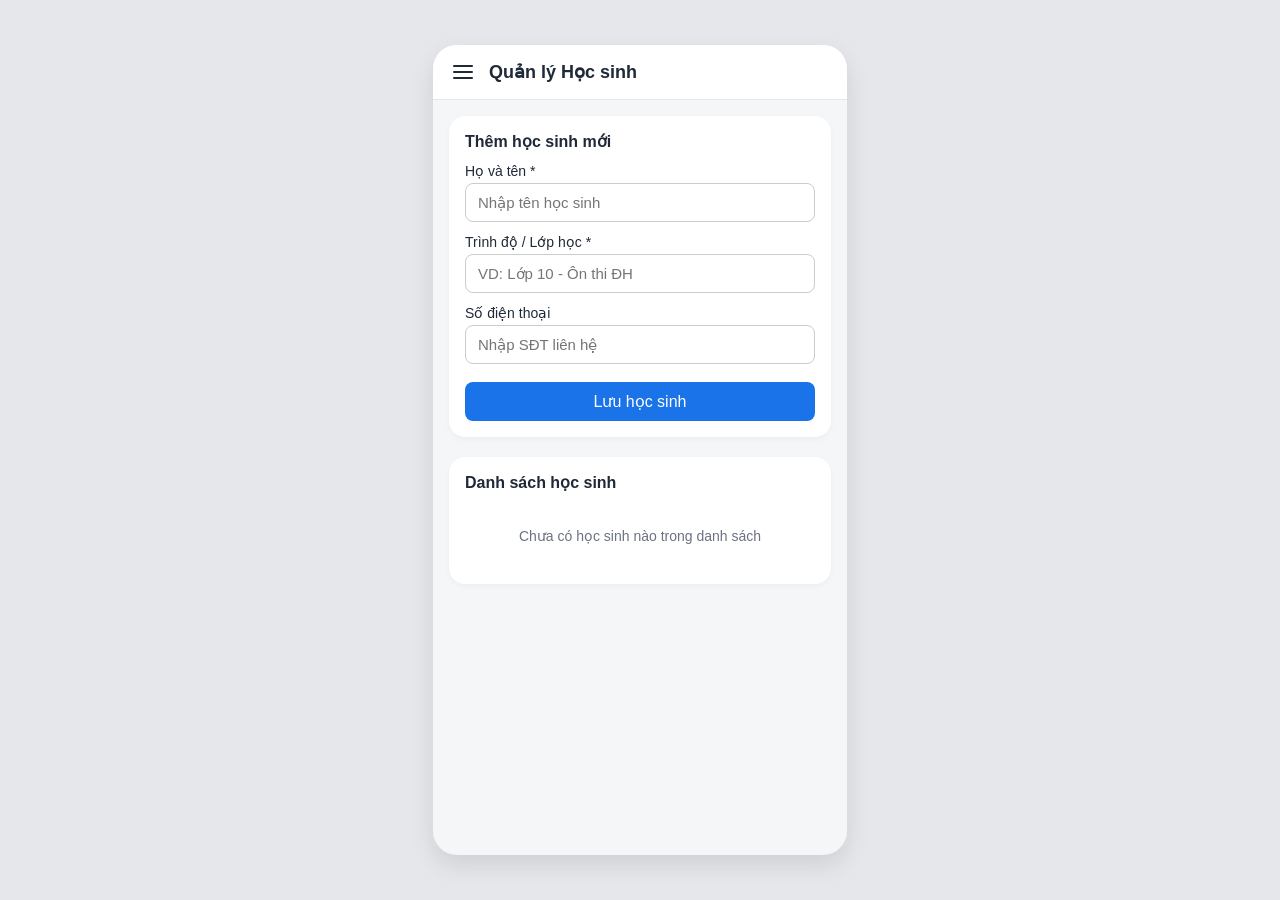
<file: students.html>
<!DOCTYPE html>
<html lang="vi">
<head>
  <meta charset="UTF-8">
  <meta name="viewport" content="width=device-width, initial-scale=1">
  <title>Quản lý Học sinh</title>
  <link rel="stylesheet" href="style.css">
  <link rel="stylesheet" href="style2.css">
</head>
<body>
  <div class="phone">
    <header class="topbar">
      <button class="menu-btn" id="menu-btn" aria-label="Mở menu">
        <span></span><span></span><span></span>
      </button>
      <h2 class="page-title">Quản lý Học sinh</h2>
    </header>

    <main class="content">
      <!-- Form Thêm / Sửa Học Sinh -->
      <section class="form-card">
        <h3 id="form-title" style="margin-bottom: 12px; font-size: 1rem;">Thêm học sinh mới</h3>
        <form id="student-form">
          <input type="hidden" id="student-id">
          
          <div class="form-group">
            <label for="student-name">Họ và tên *</label>
            <input type="text" id="student-name" class="form-input" placeholder="Nhập tên học sinh" required>
          </div>

          <div class="form-group">
            <label for="student-level">Trình độ / Lớp học *</label>
            <input type="text" id="student-level" class="form-input" placeholder="VD: Lớp 10 - Ôn thi ĐH" required>
          </div>

          <div class="form-group">
            <label for="student-phone">Số điện thoại</label>
            <input type="tel" id="student-phone" class="form-input" placeholder="Nhập SĐT liên hệ">
          </div>

          <button type="submit" class="btn-submit" id="btn-save">Lưu học sinh</button>
          <button type="button" class="btn-submit btn-cancel" id="btn-cancel">Hủy chỉnh sửa</button>
        </form>
      </section>

      <!-- Danh sách học sinh -->
      <section class="list-card">
        <h3 style="margin-bottom: 12px; font-size: 1rem;">Danh sách học sinh</h3>
        <div id="student-list"></div>
      </section>
    </main>

    <!-- Overlay & Menu Drawer -->
    <div class="overlay" id="overlay" hidden></div>
    <nav class="drawer" id="menu" aria-label="Menu chính" aria-hidden="true">
      <button class="drawer-close" id="menu-close" aria-label="Đóng menu">&times;</button>
      <ul>
        <li><a href="index.html">Trang chủ</a></li>
        <li><a href="schedule.html">Cập nhật lịch dạy</a></li>
        <li><a href="#" class="is-active" aria-current="page">Thêm học sinh</a></li>
        <li><a href="stats.html">Tổng buổi dạy</a></li>
      </ul>
    </nav>
  </div>

  <script>
    // --- LẤY DỮ LIỆU TỪ LOCALSTORAGE ---
    function getStudents() {
      return JSON.parse(localStorage.getItem('students')) || [];
    }

    function saveStudents(data) {
      localStorage.setItem('students', JSON.stringify(data));
    }

    // --- HIỂN THỊ DANH SÁCH ---
    function renderStudents() {
      const students = getStudents();
      const listEl = document.getElementById('student-list');

      if (students.length === 0) {
        listEl.innerHTML = '<p class="empty-state">Chưa có học sinh nào trong danh sách</p>';
        return;
      }

      listEl.innerHTML = students.map(s => `
        <div class="student-item">
          <div class="student-info">
            <h4>${s.name}</h4>
            <p><strong>Trình độ:</strong> ${s.level}</p>
            ${s.phone ? `<p><strong>SĐT:</strong> ${s.phone}</p>` : ''}
          </div>
          <div class="action-btns">
            <button class="btn-action btn-edit" onclick="editStudent('${s.id}')">Sửa</button>
            <button class="btn-action btn-delete" onclick="deleteStudent('${s.id}')">Xóa</button>
          </div>
        </div>
      `).join('');
    }

    // --- THÊM HOẶC CẬP NHẬT HỌC SINH ---
    const form = document.getElementById('student-form');
    const idInput = document.getElementById('student-id');
    const nameInput = document.getElementById('student-name');
    const levelInput = document.getElementById('student-level');
    const phoneInput = document.getElementById('student-phone');
    const formTitle = document.getElementById('form-title');
    const btnCancel = document.getElementById('btn-cancel');

    form.addEventListener('submit', (e) => {
      e.preventDefault();
      const students = getStudents();
      const id = idInput.value;

      if (id) {
        // Cập nhật thông tin học sinh cũ
        const index = students.findIndex(s => s.id === id);
        if (index !== -1) {
          students[index] = {
            id,
            name: nameInput.value.trim(),
            level: levelInput.value.trim(),
            phone: phoneInput.value.trim()
          };
        }
      } else {
        // Thêm học sinh mới
        const newStudent = {
          id: 'hs_' + Date.now(),
          name: nameInput.value.trim(),
          level: levelInput.value.trim(),
          phone: phoneInput.value.trim()
        };
        students.push(newStudent);
      }

      saveStudents(students);
      resetForm();
      renderStudents();
    });

    // --- CHỈNH SỬA HỌC SINH ---
    window.editStudent = function(id) {
      const students = getStudents();
      const student = students.find(s => s.id === id);
      if (!student) return;

      idInput.value = student.id;
      nameInput.value = student.name;
      levelInput.value = student.level;
      phoneInput.value = student.phone || '';

      formTitle.textContent = 'Chỉnh sửa thông tin học sinh';
      btnCancel.style.display = 'block';
      nameInput.focus();
    };

    // --- XÓA HỌC SINH VÀ TẤT CẢ LỊCH DẠY LIÊN QUAN ---
    window.deleteStudent = function(id) {
      if (confirm('Xóa học sinh này sẽ xóa toàn bộ lịch dạy liên quan. Bạn có chắc chắn muốn xóa?')) {
        // 1. Xóa học sinh khỏi danh sách
        let students = getStudents();
        students = students.filter(s => s.id !== id);
        saveStudents(students);

        // 2. Xóa tất cả lịch dạy liên quan đến học sinh này
        let schedules = JSON.parse(localStorage.getItem('schedules')) || [];
        schedules = schedules.filter(s => s.studentId !== id);
        localStorage.setItem('schedules', JSON.stringify(schedules));

        // 3. Cập nhật lại giao diện
        renderStudents();
      }
    };
    // --- RESET FORM ---
    function resetForm() {
      idInput.value = '';
      form.reset();
      formTitle.textContent = 'Thêm học sinh mới';
      btnCancel.style.display = 'none';
    }

    btnCancel.addEventListener('click', resetForm);

    // --- MENU SIDEBAR ---
    const menuBtn = document.getElementById("menu-btn");
    const drawer = document.getElementById("menu");
    const overlay = document.getElementById("overlay");

    function setMenu(open) {
      drawer.classList.toggle("is-open", open);
      drawer.setAttribute("aria-hidden", String(!open));
      overlay.hidden = !open;
    }

    menuBtn.addEventListener("click", () => setMenu(true));
    document.getElementById("menu-close").addEventListener("click", () => setMenu(false));
    overlay.addEventListener("click", () => setMenu(false));

    // Khởi chạy ban đầu
    renderStudents();
  </script>
</body>
</html>
</file>
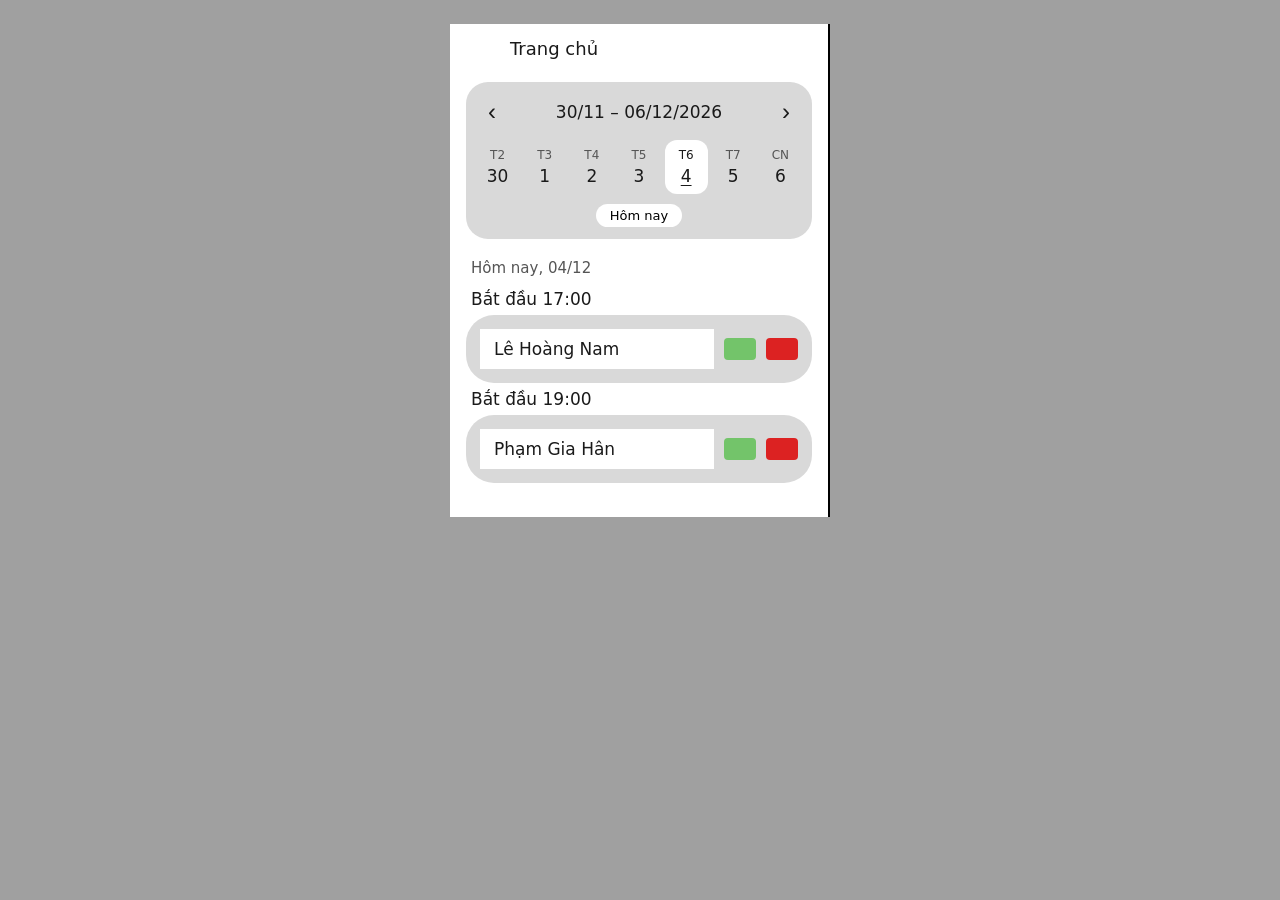
<file: New folder/Lịch dạy - xem trước.html>
<!DOCTYPE html>
<html lang="vi">
<head>
  <meta charset="UTF-8">
  <meta name="viewport" content="width=device-width, initial-scale=1">
  <title>Lịch dạy</title>
  <style>
:root {
  --page-bg: #a0a0a0;
  --frame-bg: #ffffff;
  --panel: #d9d9d9;
  --text: #1a1a1a;
  --accept: #73c46a;
  --decline: #dc2222;
  --radius-lg: 22px;
  --radius-pill: 28px;
}

* { box-sizing: border-box; margin: 0; padding: 0; }

html, body { height: 100%; }

body {
  background: var(--page-bg);
  color: var(--text);
  font-family: "Inter", system-ui, -apple-system, "Segoe UI", Roboto, sans-serif;
  display: flex;
  justify-content: center;
  align-items: flex-start;
  padding: 24px 12px;
}

/* Khung điện thoại */
.phone {
  width: 100%;
  max-width: 380px;
  min-height: 440px;
  background: var(--frame-bg);
  border-right: 2px solid #000;
  padding: 0 16px 28px;
  position: relative;
  overflow: hidden;
}

/* Thanh trên cùng + nút menu */
.topbar {
  display: flex;
  align-items: center;
  gap: 12px;
  padding: 10px 0 6px;
}
.page-title {
  font-size: 1.125rem;
  font-weight: 500;
}

.menu-btn {
  width: 32px;
  height: 28px;
  display: flex;
  flex-direction: column;
  justify-content: center;
  gap: 4px;
  background: none;
  border: 0;
  cursor: pointer;
}
.menu-btn span {
  display: block;
  height: 4px;
  border-radius: 2px;
  background: #b9b9b9;
}
.menu-btn:focus-visible,
.btn:focus-visible { outline: 3px solid #1a73e8; outline-offset: 2px; }

/* Lịch theo tuần */
.schedule-card {
  background: var(--panel);
  border-radius: var(--radius-lg);
  margin: 14px 0 20px;
  padding: 14px 10px 12px;
}

.week-header {
  display: flex;
  align-items: center;
  justify-content: space-between;
  margin-bottom: 12px;
}
.week-header h1 {
  font-size: 1.0625rem;
  font-weight: 500;
  text-align: center;
}

.week-nav {
  width: 32px;
  height: 32px;
  border: 0;
  border-radius: 50%;
  background: transparent;
  font-size: 1.5rem;
  line-height: 1;
  color: var(--text);
  cursor: pointer;
}
.week-nav:hover { background: rgba(255, 255, 255, 0.55); }
.week-nav:focus-visible,
.day:focus-visible,
.today-btn:focus-visible { outline: 3px solid #1a73e8; outline-offset: 2px; }

.week-days {
  display: grid;
  grid-template-columns: repeat(7, 1fr);
  gap: 4px;
}

.day {
  display: flex;
  flex-direction: column;
  align-items: center;
  gap: 4px;
  padding: 8px 0;
  border: 0;
  border-radius: 12px;
  background: transparent;
  color: var(--text);
  font: inherit;
  cursor: pointer;
}
.day:hover { background: rgba(255, 255, 255, 0.55); }
.day-name { font-size: 0.75rem; color: #555; }
.day-num  { font-size: 1.0625rem; font-weight: 500; }
.day.is-today .day-num { text-decoration: underline; text-underline-offset: 3px; }
.day.is-selected { background: #fff; }
.day.is-selected .day-name { color: var(--text); }

.today-btn {
  display: block;
  margin: 10px auto 0;
  padding: 4px 14px;
  border: 0;
  border-radius: 14px;
  background: #fff;
  font: inherit;
  font-size: 0.8125rem;
  cursor: pointer;
}

/* Tiêu đề ngày + trạng thái trống */
.day-heading {
  font-size: 0.9375rem;
  font-weight: 500;
  color: #555;
  margin: 0 0 12px 5px;
}
.empty-state {
  background: var(--panel);
  border-radius: var(--radius-pill);
  padding: 22px 18px;
  text-align: center;
  color: #555;
}

/* Mỗi buổi học */
.lesson { margin-bottom: 6px; }

.lesson-time {
  font-size: 1.0625rem;
  margin: 0 0 6px 5px;
}

.lesson-row {
  display: flex;
  align-items: center;
  gap: 10px;
  background: var(--panel);
  border-radius: var(--radius-pill);
  padding: 14px 14px 14px 14px;
}

.student-name {
  flex: 1;
  background: #fff;
  padding: 10px 14px;
  font-size: 1.0625rem;
  white-space: nowrap;
  overflow: hidden;
  text-overflow: ellipsis;
}

/* Nút đồng ý / từ chối */
.btn {
  width: 32px;
  height: 22px;
  border: 0;
  border-radius: 4px;
  cursor: pointer;
  flex-shrink: 0;
  transition: transform 0.12s ease, filter 0.12s ease;
}
.btn:hover { filter: brightness(0.92); }
.btn:active { transform: scale(0.94); }
.btn-accept  { background: var(--accept); }
.btn-decline { background: var(--decline); }

/* Menu trượt */
.overlay {
  position: absolute;
  inset: 0;
  background: rgba(0, 0, 0, 0.35);
  z-index: 10;
}

.drawer {
  position: absolute;
  top: 0;
  bottom: 0;
  left: 0;
  width: 78%;
  max-width: 280px;
  background: var(--frame-bg);
  border-right: 2px solid #000;
  padding: 12px 0;
  z-index: 11;
  transform: translateX(-100%);
  visibility: hidden;
  transition: transform 0.25s ease, visibility 0.25s;
}
.drawer.is-open { transform: translateX(0); visibility: visible; }

.drawer-close {
  display: block;
  margin: 0 8px 8px auto;
  width: 36px;
  height: 36px;
  border: 0;
  background: none;
  font-size: 1.75rem;
  line-height: 1;
  color: #777;
  cursor: pointer;
}

.drawer ul { list-style: none; }
.drawer a {
  display: block;
  padding: 14px 22px;
  color: var(--text);
  text-decoration: none;
  font-size: 1.0625rem;
}
.drawer a:hover { background: #f0f0f0; }
.drawer a.is-active { background: var(--panel); }
.drawer a:focus-visible,
.drawer-close:focus-visible { outline: 3px solid #1a73e8; outline-offset: -3px; }

@media (prefers-reduced-motion: reduce) {
  .drawer { transition: none; }
}

@media (max-width: 400px) {
  body { padding: 0; }
  .phone { max-width: none; border-right: 0; }
}

</style>
</head>
<body>
  <div class="phone">
    <header class="topbar">
      <button class="menu-btn" id="menu-btn" aria-label="Mở menu" aria-expanded="false" aria-controls="menu">
        <span></span><span></span><span></span>
      </button>
      <h2 class="page-title">Trang chủ</h2>
    </header>

    <main class="content">
      <section class="schedule-card" aria-label="Lịch dạy theo tuần">
        <div class="week-header">
          <button class="week-nav" id="prev-week" aria-label="Tuần trước">&#8249;</button>
          <h1 id="week-range">Lịch dạy</h1>
          <button class="week-nav" id="next-week" aria-label="Tuần sau">&#8250;</button>
        </div>
        <div class="week-days" id="week-days" role="group" aria-label="Các ngày trong tuần"></div>
        <button class="today-btn" id="today-btn">Hôm nay</button>
      </section>
      <h3 class="day-heading" id="day-heading"></h3>
      <div id="lessons" aria-live="polite"></div>
    </main>

    <div class="overlay" id="overlay" hidden></div>
    <nav class="drawer" id="menu" aria-label="Menu chính" aria-hidden="true">
      <button class="drawer-close" id="menu-close" aria-label="Đóng menu">&times;</button>
      <ul>
        <li><a href="#" class="is-active" aria-current="page">Trang chủ</a></li>
        <li><a href="#">Cập nhật lịch dạy</a></li>
        <li><a href="#">Thêm học sinh</a></li>
        <li><a href="#">Tổng buổi dạy</a></li>
      </ul>
    </nav>
  </div>
  <script>
const DAY_NAMES = ["T2", "T3", "T4", "T5", "T6", "T7", "CN"];
const DAY_FULL = ["Thứ Hai", "Thứ Ba", "Thứ Tư", "Thứ Năm", "Thứ Sáu", "Thứ Bảy", "Chủ nhật"];

/* Lịch dạy cố định theo thứ trong tuần (0 = Thứ Hai ... 6 = Chủ nhật).
   Sửa dữ liệu ở đây: { time: "giờ bắt đầu", student: "tên học sinh" } */
const WEEKLY_LESSONS = {
  0: [{ time: "17:00", student: "Nguyễn Minh An" }, { time: "19:00", student: "Trần Bảo Ngọc" }],
  1: [{ time: "18:00", student: "Lê Hoàng Nam" }],
  2: [{ time: "17:30", student: "Nguyễn Minh An" }, { time: "19:30", student: "Phạm Gia Hân" }],
  3: [{ time: "18:00", student: "Trần Bảo Ngọc" }],
  4: [{ time: "17:00", student: "Lê Hoàng Nam" }, { time: "19:00", student: "Phạm Gia Hân" }],
  5: [{ time: "08:00", student: "Nguyễn Minh An" }, { time: "10:00", student: "Trần Bảo Ngọc" }],
  6: []
};

const daysEl = document.getElementById("week-days");
const rangeEl = document.getElementById("week-range");

let selected = new Date();
let weekStart = getMonday(selected);

function getMonday(date) {
  const d = new Date(date.getFullYear(), date.getMonth(), date.getDate());
  const offset = (d.getDay() + 6) % 7; // Thứ 2 = 0
  d.setDate(d.getDate() - offset);
  return d;
}

function sameDay(a, b) {
  return a.getFullYear() === b.getFullYear() &&
         a.getMonth() === b.getMonth() &&
         a.getDate() === b.getDate();
}

function pad(n) { return String(n).padStart(2, "0"); }

function renderLessons() {
  const idx = (selected.getDay() + 6) % 7;
  const today = new Date();
  const label = sameDay(selected, today) ? "Hôm nay" : DAY_FULL[idx];
  document.getElementById("day-heading").textContent =
    `${label}, ${pad(selected.getDate())}/${pad(selected.getMonth() + 1)}`;

  const list = [...(WEEKLY_LESSONS[idx] || [])].sort((a, b) => a.time.localeCompare(b.time));
  const box = document.getElementById("lessons");

  if (list.length === 0) {
    box.innerHTML = '<p class="empty-state">Không có buổi dạy nào trong ngày này</p>';
    return;
  }

  box.innerHTML = list.map((l) => `
    <section class="lesson">
      <p class="lesson-time">Bắt đầu ${l.time}</p>
      <div class="lesson-row">
        <div class="student-name">${l.student}</div>
        <button class="btn btn-accept" aria-label="Đồng ý"></button>
        <button class="btn btn-decline" aria-label="Từ chối"></button>
      </div>
    </section>`).join("");
}

function render() {
  const today = new Date();
  daysEl.innerHTML = "";

  for (let i = 0; i < 7; i++) {
    const d = new Date(weekStart);
    d.setDate(weekStart.getDate() + i);

    const btn = document.createElement("button");
    btn.className = "day";
    if (sameDay(d, today)) btn.classList.add("is-today");
    if (sameDay(d, selected)) btn.classList.add("is-selected");
    btn.setAttribute("aria-pressed", sameDay(d, selected));
    btn.innerHTML =
      `<span class="day-name">${DAY_NAMES[i]}</span>` +
      `<span class="day-num">${d.getDate()}</span>`;
    btn.addEventListener("click", () => { selected = d; render(); });
    daysEl.appendChild(btn);
  }

  const end = new Date(weekStart);
  end.setDate(weekStart.getDate() + 6);
  rangeEl.textContent =
    `${pad(weekStart.getDate())}/${pad(weekStart.getMonth() + 1)} – ` +
    `${pad(end.getDate())}/${pad(end.getMonth() + 1)}/${end.getFullYear()}`;

  renderLessons();
}

function shiftWeek(n) {
  weekStart.setDate(weekStart.getDate() + n * 7);
  render();
}

document.getElementById("prev-week").addEventListener("click", () => shiftWeek(-1));
document.getElementById("next-week").addEventListener("click", () => shiftWeek(1));
document.getElementById("today-btn").addEventListener("click", () => {
  selected = new Date();
  weekStart = getMonday(selected);
  render();
});

render();

/* Menu */
const menuBtn = document.getElementById("menu-btn");
const drawer = document.getElementById("menu");
const overlay = document.getElementById("overlay");

function setMenu(open) {
  drawer.classList.toggle("is-open", open);
  drawer.setAttribute("aria-hidden", String(!open));
  menuBtn.setAttribute("aria-expanded", String(open));
  overlay.hidden = !open;
  if (open) drawer.querySelector("a").focus();
  else menuBtn.focus();
}

menuBtn.addEventListener("click", () => setMenu(true));
document.getElementById("menu-close").addEventListener("click", () => setMenu(false));
overlay.addEventListener("click", () => setMenu(false));
document.addEventListener("keydown", (e) => {
  if (e.key === "Escape" && drawer.classList.contains("is-open")) setMenu(false);
});
drawer.querySelectorAll("a").forEach((a) =>
  a.addEventListener("click", (e) => e.preventDefault())
);

</script>
</body>
</html>
</file>
<file: style.css>
/* ==========================================
   1. CẤU HÌNH CHUNG & BIẾN CSS (VARIABLES)
   ========================================== */
:root {
  --bg: #f4f6f8;
  --panel: #ffffff;
  --text: #1f2937;
  --text-sub: #6b7280;
  --primary: #1a73e8;
  --primary-hover: #1557b0;
  --danger: #dc2222;
  --danger-hover: #b91c1c;
  --success: #137333;
  --success-bg: #e6f4ea;
  --radius-lg: 16px;
  --radius-md: 8px;
  --border-color: #e5e7eb;
}

* {
  box-sizing: border-box;
  margin: 0;
  padding: 0;
  font-family: -apple-system, BlinkMacSystemFont, "Segoe UI", Roboto, Helvetica, Arial, sans-serif;
}

body {
  background-color: #e5e7eb;
  color: var(--text);
  display: flex;
  justify-content: center;
  align-items: center;
  min-height: 100vh;
}

/* ==========================================
   2. KHUNG DẠNG ĐIỆN THOẠI (PHONE FRAME)
   ========================================== */
.phone {
  width: 100%;
  max-width: 414px;
  height: 100vh;
  max-height: 896px;
  background-color: var(--bg);
  display: flex;
  flex-direction: column;
  position: relative;
  overflow: hidden;
  box-shadow: 0 10px 25px rgba(0, 0, 0, 0.1);
}

@media (min-width: 415px) {
  .phone {
    height: 90vh;
    border-radius: 24px;
  }
}

/* ==========================================
   3. TOPBAR & DRAWER MENU
   ========================================== */
.topbar {
  background: var(--panel);
  padding: 16px;
  display: flex;
  align-items: center;
  gap: 12px;
  border-bottom: 1px solid var(--border-color);
}

.page-title {
  font-size: 1.125rem;
  font-weight: 600;
}

.menu-btn {
  background: transparent;
  border: none;
  cursor: pointer;
  display: flex;
  flex-direction: column;
  gap: 4px;
  padding: 4px;
}

.menu-btn span {
  display: block;
  width: 20px;
  height: 2px;
  background-color: var(--text);
  border-radius: 2px;
}

.overlay {
  position: absolute;
  inset: 0;
  background: rgba(0, 0, 0, 0.4);
  z-index: 10;
}

.drawer {
  position: absolute;
  top: 0;
  bottom: 0;
  left: -260px;
  width: 260px;
  background: var(--panel);
  z-index: 20;
  padding: 20px;
  transition: transform 0.3s ease;
}

.drawer.is-open {
  transform: translateX(260px);
}

.drawer-close {
  background: transparent;
  border: none;
  font-size: 1.5rem;
  cursor: pointer;
  float: right;
}

.drawer ul {
  list-style: none;
  margin-top: 40px;
}

.drawer li {
  margin-bottom: 16px;
}

.drawer a {
  text-decoration: none;
  color: var(--text);
  font-weight: 500;
  display: block;
  padding: 8px;
  border-radius: var(--radius-md);
}

.drawer a.is-active {
  background: #e8f0fe;
  color: var(--primary);
}

/* ==========================================
   4. NỘI DUNG CHÍNH (MAIN CONTENT)
   ========================================== */
.content {
  flex: 1;
  padding: 16px;
  overflow-y: auto;
}

/* ==========================================
   5. LỊCH TUẦN & DANH SÁCH BUỔI DẠY (INDEX)
   ========================================== */
.schedule-card {
  background: var(--panel);
  border-radius: var(--radius-lg);
  padding: 16px;
  margin-bottom: 20px;
  box-shadow: 0 2px 8px rgba(0, 0, 0, 0.04);
}

.week-header {
  display: flex;
  justify-content: space-between;
  align-items: center;
  margin-bottom: 16px;
}

.week-header h1 {
  font-size: 1rem;
  font-weight: 600;
}

.week-nav {
  background: #f3f4f6;
  border: none;
  width: 32px;
  height: 32px;
  border-radius: 50%;
  font-size: 1.2rem;
  cursor: pointer;
  display: flex;
  align-items: center;
  justify-content: center;
}

.week-days {
  display: grid;
  grid-template-columns: repeat(7, 1fr);
  gap: 6px;
  margin-bottom: 12px;
}

.day {
  background: transparent;
  border: none;
  padding: 8px 4px;
  border-radius: var(--radius-md);
  display: flex;
  flex-direction: column;
  align-items: center;
  cursor: pointer;
}

.day-name {
  font-size: 0.75rem;
  color: var(--text-sub);
  margin-bottom: 4px;
}

.day-num {
  font-size: 0.875rem;
  font-weight: 600;
}

.day.is-today {
  background: #e8f0fe;
  color: var(--primary);
}

.day.is-selected {
  background: var(--primary);
  color: #ffffff;
}

.day.is-selected .day-name {
  color: rgba(255, 255, 255, 0.8);
}

.today-btn {
  width: 100%;
  padding: 8px;
  background: #f3f4f6;
  border: none;
  border-radius: var(--radius-md);
  font-weight: 500;
  font-size: 0.875rem;
  cursor: pointer;
}

.day-heading {
  font-size: 0.9375rem;
  font-weight: 600;
  margin-bottom: 12px;
  color: var(--text-sub);
}

.lesson {
  background: var(--panel);
  border-radius: var(--radius-lg);
  padding: 14px;
  margin-bottom: 12px;
  box-shadow: 0 2px 6px rgba(0, 0, 0, 0.03);
}

.lesson-time {
  font-size: 0.8125rem;
  color: var(--text-sub);
  margin-bottom: 8px;
}

.lesson-time strong {
  color: var(--primary);
}

.lesson-row {
  display: flex;
  justify-content: space-between;
  align-items: center;
}

.student-name {
  font-weight: 600;
  font-size: 0.9375rem;
}

/* Nút xác nhận xanh / từ chối đỏ */
.btn {
  width: 32px;
  height: 32px;
  border-radius: 50%;
  border: none;
  cursor: pointer;
  margin-left: 6px;
  position: relative;
}

.btn-accept {
  background-color: var(--success);
}

.btn-accept::before {
  content: "✓";
  color: white;
  font-size: 14px;
  font-weight: bold;
}

.btn-decline {
  background-color: var(--danger);
}

.btn-decline::before {
  content: "✕";
  color: white;
  font-size: 14px;
  font-weight: bold;
}

.empty-state {
  text-align: center;
  color: var(--text-sub);
  font-size: 0.875rem;
  padding: 24px 0;
}

/* ==========================================
   6. BADGES TRẠNG THÁI (STATUS BADGES)
   ========================================== */
.status-badge {
  display: inline-block;
  padding: 4px 10px;
  border-radius: 12px;
  font-size: 0.75rem;
  font-weight: 600;
}

.badge-completed {
  background: var(--success-bg);
  color: var(--success);
}

.badge-cancelled {
  background: #fce8e6;
  color: var(--danger);
}

.badge-day {
  background: #e8f0fe;
  color: var(--primary);
  padding: 2px 6px;
  border-radius: 4px;
  font-size: 0.75rem;
  font-weight: 600;
}

/* ==========================================
   7. FORM VÀ THỐNG KÊ (SCHEDULE / STUDENTS / STATS)
   ========================================== */
.form-card, .list-card, .stat-card {
  background: var(--panel);
  border-radius: var(--radius-lg);
  padding: 16px;
  margin-bottom: 16px;
  box-shadow: 0 2px 6px rgba(0, 0, 0, 0.04);
}

.form-group {
  margin-bottom: 12px;
}

.form-row {
  display: flex;
  gap: 12px;
}

.form-row .form-group {
  flex: 1;
}

.form-group label {
  display: block;
  font-size: 0.8125rem;
  font-weight: 500;
  margin-bottom: 4px;
}

.form-input, .form-select {
  width: 100%;
  padding: 10px;
  border: 1px solid var(--border-color);
  border-radius: var(--radius-md);
  font-size: 0.875rem;
  outline: none;
}

.form-input:focus, .form-select:focus {
  border-color: var(--primary);
}

.btn-submit {
  width: 100%;
  padding: 10px;
  background: var(--primary);
  color: #fff;
  border: none;
  border-radius: var(--radius-md);
  font-weight: 600;
  cursor: pointer;
  margin-top: 8px;
}

.btn-cancel {
  background: #eee;
  color: var(--text);
  display: none;
}

.schedule-item, .student-item {
  display: flex;
  justify-content: space-between;
  align-items: center;
  padding: 10px 0;
  border-bottom: 1px solid var(--border-color);
}

.schedule-item:last-child, .student-item:last-child {
  border-bottom: none;
}

.action-btns {
  display: flex;
  gap: 6px;
}

.btn-action {
  padding: 4px 8px;
  border: none;
  border-radius: 4px;
  font-size: 0.75rem;
  cursor: pointer;
}

.btn-edit { background: #e8f0fe; color: var(--primary); }
.btn-delete { background: #fce8e6; color: var(--danger); }

/* Thống kê Tổng buổi dạy */
.stat-header {
  display: flex;
  justify-content: space-between;
  align-items: center;
  border-bottom: 1px solid var(--border-color);
  padding-bottom: 8px;
  margin-bottom: 8px;
}

.stat-header h4 { font-size: 1rem; color: var(--text); }
.stat-total { font-size: 1.125rem; font-weight: 700; color: var(--primary); }
.stat-detail { font-size: 0.8125rem; color: var(--text-sub); line-height: 1.5; }

/* ==========================================
   8. MODAL POPUP HỦY CA & DẠY BÙ (CHỈ BẬT KHI BẤM NÚT ĐỎ)
   ========================================== */
.modal-overlay {
  position: fixed;
  inset: 0;
  background: rgba(0, 0, 0, 0.5);
  z-index: 100;
  display: flex;
  align-items: center;
  justify-content: center;
  padding: 16px;
  opacity: 0;
  visibility: hidden;
  transition: opacity 0.25s ease, visibility 0.25s ease;
}

.modal-overlay.is-active {
  opacity: 1;
  visibility: visible;
}

.modal-card {
  background: #ffffff;
  border-radius: var(--radius-lg);
  padding: 20px;
  width: 100%;
  max-width: 320px;
  box-shadow: 0 10px 25px rgba(0, 0, 0, 0.15);
  transform: translateY(20px);
  transition: transform 0.25s ease;
}

.modal-overlay.is-active .modal-card {
  transform: translateY(0);
}

.modal-title {
  font-size: 1rem;
  font-weight: 600;
  margin-bottom: 8px;
  color: var(--text);
}

.modal-text {
  font-size: 0.875rem;
  color: var(--text-sub);
  margin-bottom: 14px;
}

.modal-label {
  display: block;
  font-size: 0.8125rem;
  font-weight: 500;
  margin-bottom: 6px;
  color: var(--text);
}

.modal-input {
  width: 100%;
  padding: 10px;
  border: 1px solid var(--border-color);
  border-radius: var(--radius-md);
  margin-bottom: 16px;
  font-size: 0.875rem;
  outline: none;
}

.modal-input:focus {
  border-color: var(--primary);
}

.modal-actions {
  display: flex;
  gap: 8px;
  flex-direction: column;
}

.btn-modal {
  padding: 10px;
  border: none;
  border-radius: var(--radius-md);
  font-weight: 600;
  font-size: 0.875rem;
  cursor: pointer;
  transition: background-color 0.2s;
}

.btn-modal-primary { background: var(--primary); color: #fff; }
.btn-modal-primary:hover { background: var(--primary-hover); }

.btn-modal-danger { background: var(--danger); color: #fff; }
.btn-modal-danger:hover { background: var(--danger-hover); }

.btn-modal-secondary { background: #f3f4f6; color: var(--text); }
.btn-modal-secondary:hover { background: #e5e7eb; }
</file>
<file: New folder/style.css>
:root {
  --page-bg: #a0a0a0;
  --frame-bg: #ffffff;
  --panel: #d9d9d9;
  --text: #1a1a1a;
  --accept: #73c46a;
  --decline: #dc2222;
  --radius-lg: 22px;
  --radius-pill: 28px;
}

* { box-sizing: border-box; margin: 0; padding: 0; }

html, body { height: 100%; }

body {
  background: var(--page-bg);
  color: var(--text);
  font-family: "Inter", system-ui, -apple-system, "Segoe UI", Roboto, sans-serif;
  display: flex;
  justify-content: center;
  align-items: flex-start;
  padding: 24px 12px;
}

/* Khung điện thoại */
.phone {
  width: 100%;
  max-width: 380px;
  min-height: 440px;
  background: var(--frame-bg);
  border-right: 2px solid #000;
  padding: 0 16px 28px;
}

/* Thanh trên cùng + nút menu */
.topbar { padding: 10px 0 6px; }

.menu-btn {
  width: 32px;
  height: 28px;
  display: flex;
  flex-direction: column;
  justify-content: center;
  gap: 4px;
  background: none;
  border: 0;
  cursor: pointer;
}
.menu-btn span {
  display: block;
  height: 4px;
  border-radius: 2px;
  background: #b9b9b9;
}
.menu-btn:focus-visible,
.btn:focus-visible { outline: 3px solid #1a73e8; outline-offset: 2px; }

/* Thẻ lịch dạy */
.schedule-card {
  background: var(--panel);
  border-radius: var(--radius-lg);
  height: 136px;
  margin: 14px 0 20px;
  padding-top: 18px;
  text-align: center;
}
.schedule-card h1 {
  font-size: 1.125rem;
  font-weight: 400;
}

/* Mỗi buổi học */
.lesson { margin-bottom: 6px; }

.lesson-time {
  font-size: 1.0625rem;
  margin: 0 0 6px 5px;
}

.lesson-row {
  display: flex;
  align-items: center;
  gap: 10px;
  background: var(--panel);
  border-radius: var(--radius-pill);
  padding: 14px 14px 14px 14px;
}

.student-name {
  flex: 1;
  background: #fff;
  padding: 10px 14px;
  font-size: 1.0625rem;
  white-space: nowrap;
  overflow: hidden;
  text-overflow: ellipsis;
}

/* Nút đồng ý / từ chối */
.btn {
  width: 32px;
  height: 22px;
  border: 0;
  border-radius: 4px;
  cursor: pointer;
  flex-shrink: 0;
  transition: transform 0.12s ease, filter 0.12s ease;
}
.btn:hover { filter: brightness(0.92); }
.btn:active { transform: scale(0.94); }
.btn-accept  { background: var(--accept); }
.btn-decline { background: var(--decline); }

@media (max-width: 400px) {
  body { padding: 0; }
  .phone { max-width: none; border-right: 0; }
}
</file>
<file: style2.css>
/* CSS riêng cho trang Quản lý Học sinh */
.form-card, .list-card {
  background: var(--panel);
  border-radius: var(--radius-lg);
  padding: 16px;
  margin-bottom: 20px;
}

.form-group {
  margin-bottom: 12px;
}

.form-group label {
  display: block;
  font-size: 0.875rem;
  font-weight: 500;
  margin-bottom: 4px;
}

.form-input {
  width: 100%;
  padding: 10px 12px;
  border: 1px solid #ccc;
  border-radius: 8px;
  font-size: 0.9375rem;
  outline: none;
}
.form-input:focus {
  border-color: #1a73e8;
}

.btn-submit {
  width: 100%;
  padding: 10px;
  background: #1a73e8;
  color: #fff;
  border: 0;
  border-radius: 8px;
  font-size: 1rem;
  font-weight: 500;
  cursor: pointer;
  margin-top: 6px;
}
.btn-submit:hover { opacity: 0.9; }

.student-item {
  background: #fff;
  border-radius: 12px;
  padding: 12px;
  margin-bottom: 10px;
  display: flex;
  justify-content: space-between;
  align-items: center;
}

.student-info h4 {
  font-size: 1rem;
  margin-bottom: 2px;
}

.student-info p {
  font-size: 0.8125rem;
  color: #666;
}

.action-btns {
  display: flex;
  gap: 6px;
}

.btn-action {
  padding: 6px 10px;
  border: 0;
  border-radius: 6px;
  font-size: 0.75rem;
  cursor: pointer;
  color: #fff;
}
.btn-edit { background: #f39c12; }
.btn-delete { background: #FF3D41; }
.btn-cancel {
  background: #7f8c8d;
  margin-top: 6px;
  display: none;
}
</file>
